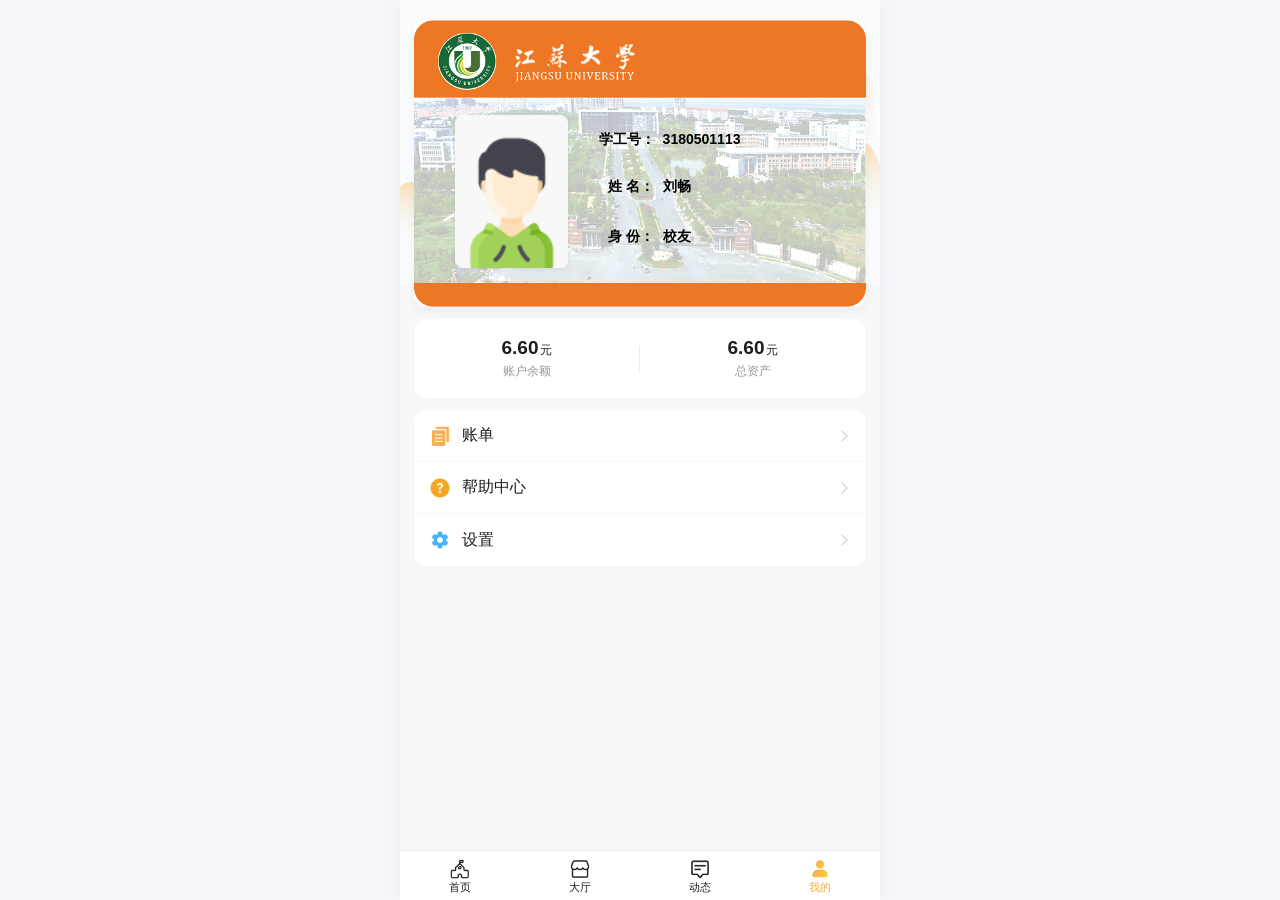
<file: index.html>
<!DOCTYPE html>
<html lang="zh-CN">
<head>
    <meta charset="UTF-8">
    <meta name="viewport" content="width=device-width, initial-scale=1.0, maximum-scale=1.0, user-scalable=no, viewport-fit=cover">
    <title>我的</title>
    <style>
        :root {
            --primary-color: #feaa33; /* Theme active color */
            --bg-color: #f7f8fa;
            --text-color: #1d1d1d;
            --text-secondary: #646566;
            --text-muted: #969799;
            --border-color: #ebedf0;
        }

        * {
            box-sizing: border-box;
            margin: 0;
            padding: 0;
            -webkit-tap-highlight-color: transparent;
        }

        body {
            margin: 0;
            padding: 0;
            font-family: -apple-system, BlinkMacSystemFont, "SF Pro Text", "Helvetica Neue", Helvetica, Arial, "PingFang SC", "miui", "Hiragino Sans GB", "Microsoft YaHei", sans-serif;
            color: var(--text-color);
            background-color: #f4f6fa;
            display: flex;
            justify-content: center;
            min-height: 100vh;
        }

        /* Native Scrolling Mobile Web Page Container */
        .app-container {
            width: 100%;
            max-width: 480px;
            min-height: 100vh;
            background-color: var(--bg-color);
            background-image: url("user_bg.png");
            background-repeat: no-repeat;
            background-position: 0px 0px;
            background-size: 100% auto;
            position: relative;
            display: flex;
            flex-direction: column;
            box-shadow: 0 0 16px rgba(0, 0, 0, 0.04);
            /* Leave space at the bottom so the last menu item can be fully scrolled up above the fixed tabbar */
            padding-bottom: calc(50px + env(safe-area-inset-bottom) + 16px);
        }

        /* Card Section */
        .card-section {
            padding: 0 14px;
            margin-top: 20px;
        }

        .card-wrapper {
            position: relative;
            width: 100%;
            border-radius: 12px;
            overflow: hidden;
            box-shadow: 0 4px 14px rgba(0, 0, 0, 0.05);
        }

        .card-bg {
            width: 100%;
            height: auto;
            display: block;
        }

        .card-avatar {
            position: absolute;
            top: 33.07%;
            left: 9%;
            width: 25%;
            height: auto;
            border-radius: 4px;
            box-shadow: 0 1px 4px rgba(0, 0, 0, 0.06);
            object-fit: cover;
        }

        .card-label {
            position: absolute;
            font-size: 14px;
            font-weight: 600;
            color: #000000;
            white-space: nowrap;
            pointer-events: none;
        }

        .card-value {
            position: absolute;
            font-size: 14px;
            font-weight: 600;
            color: #000000;
            white-space: nowrap;
            pointer-events: none;
        }

        .label-id { top: 38.58%; left: 41%; }
        .value-id { top: 38.58%; left: 55%; }

        .label-name { top: 55.12%; left: 43%; }
        .value-name { top: 55.12%; left: 55%; }

        .label-role { top: 72.44%; left: 43%; }
        .value-role { top: 72.44%; left: 55%; }

        /* Balance Grid (6.60 block) */
        .balance-section {
            padding: 0 14px;
            margin-top: 12px;
        }

        .balance-card {
            background-color: #ffffff;
            border-radius: 12px;
            display: flex;
            padding: 18px 0;
            box-shadow: 0 1px 4px rgba(0, 0, 0, 0.02);
        }

        .balance-item {
            flex: 1;
            text-align: center;
            display: flex;
            flex-direction: column;
            justify-content: center;
            position: relative;
        }

        /* Divider between balances */
        .balance-item:first-child::after {
            content: "";
            position: absolute;
            right: 0;
            top: 20%;
            height: 60%;
            width: 1px;
            background-color: #ebedf0;
        }

        .balance-value-row {
            display: flex;
            align-items: baseline;
            justify-content: center;
            margin-bottom: 4px;
        }

        .balance-num {
            font-size: 19px;
            font-weight: bold;
            font-family: -apple-system, BlinkMacSystemFont, "SF Pro Text", Arial, sans-serif;
            color: var(--text-color);
        }

        .balance-unit {
            font-size: 12px;
            color: var(--text-color);
            margin-left: 2px;
        }

        .balance-label {
            font-size: 12px;
            color: var(--text-muted);
        }

        /* Menu Rows (Cell Group) */
        .menu-section {
            padding: 0 14px;
            margin-top: 12px;
        }

        .menu-group {
            background-color: #ffffff;
            border-radius: 12px;
            overflow: hidden;
            box-shadow: 0 1px 4px rgba(0, 0, 0, 0.02);
            display: flex;
            flex-direction: column;
        }

        .menu-item {
            display: flex;
            align-items: center;
            justify-content: space-between;
            height: 52px;
            padding: 0 16px;
            border-bottom: 0.5px solid #f7f8fa;
            text-decoration: none;
            color: var(--text-color);
            background-color: #ffffff;
            transition: background-color 0.15s ease;
        }

        .menu-item:last-child {
            border-bottom: none;
        }

        .menu-item:active {
            background-color: #f2f3f5;
        }

        .menu-left {
            display: flex;
            align-items: center;
            gap: 12px;
        }

        .menu-icon {
            width: 20px;
            height: 20px;
            object-fit: contain;
            display: block;
        }

        .menu-title {
            font-size: 15.5px;
            font-weight: normal;
            color: var(--text-color);
        }

        .menu-arrow {
            width: 8px;
            height: 8px;
            border-top: 1.5px solid #c8c9cc;
            border-right: 1.5px solid #c8c9cc;
            transform: rotate(45deg);
            margin-right: 4px;
        }

        /* Footer TabBar - Fixed at the very bottom of the screen viewport */
        .tabbar {
            position: fixed;
            bottom: 0;
            left: 50%;
            transform: translateX(-50%);
            width: 100%;
            max-width: 480px;
            height: 50px;
            background-color: #ffffff;
            border-top: 1px solid #ebedf0;
            display: flex;
            z-index: 1000;
            box-shadow: 0 -2px 10px rgba(0, 0, 0, 0.02);
            padding-bottom: env(safe-area-inset-bottom);
        }

        .tabbar-item {
            flex: 1;
            display: flex;
            flex-direction: column;
            align-items: center;
            justify-content: center;
            text-decoration: none;
            color: #1d1d1d;
            font-size: 11px;
            outline: none;
        }

        .tabbar-icon {
            width: 22px;
            height: 22px;
            object-fit: contain;
            margin-bottom: 2px;
            display: block;
        }

        .tabbar-text {
            line-height: 1;
            font-size: 11px;
            color: #1d1d1d;
        }

        /* Active Tab style (warning color in theme is rgb(254, 170, 51)) */
        .tabbar-item.active .tabbar-text {
            color: rgb(254, 170, 51);
        }

        .welcome-overlay {
            position: fixed;
            inset: 0;
            z-index: 1200;
            display: grid;
            place-items: center;
            padding: 24px;
            background: rgba(28, 33, 47, 0.34);
            backdrop-filter: blur(3px);
            opacity: 0;
            transition: opacity 180ms ease;
        }

        .welcome-overlay[hidden] { display: none; }
        .welcome-overlay.is-visible { opacity: 1; }

        .welcome-dialog {
            position: relative;
            width: min(78vw, 300px);
            min-height: 272px;
            padding: 38px 26px 26px;
            border-radius: 26px;
            overflow: hidden;
            color: #61350b;
            text-align: center;
            background: linear-gradient(145deg, #fff8df 0%, #ffe4a8 100%);
            box-shadow: 0 18px 45px rgba(72, 42, 7, 0.28);
            transform: translateY(12px) scale(0.92) rotate(-2deg);
            transition: transform 230ms cubic-bezier(.2, .85, .3, 1.2);
        }

        .welcome-overlay.is-visible .welcome-dialog { transform: translateY(0) scale(1) rotate(0); }

        .welcome-dialog::before,
        .welcome-dialog::after {
            position: absolute;
            border-radius: 50%;
            content: '';
            pointer-events: none;
        }

        .welcome-dialog::before {
            width: 150px;
            height: 150px;
            top: -82px;
            right: -72px;
            background: rgba(255, 255, 255, 0.48);
        }

        .welcome-dialog::after {
            width: 78px;
            height: 78px;
            bottom: -42px;
            left: -20px;
            background: rgba(253, 170, 51, 0.24);
        }

        .welcome-close {
            position: absolute;
            top: 12px;
            right: 13px;
            z-index: 1;
            width: 32px;
            height: 32px;
            border: 0;
            border-radius: 50%;
            color: #8c5d1f;
            font-size: 22px;
            line-height: 1;
            background: rgba(255, 255, 255, 0.58);
            cursor: pointer;
        }

        .welcome-emoji {
            display: block;
            width: 208px;
            height: 164px;
            margin: 0 auto 12px;
            object-fit: contain;
            filter: drop-shadow(0 6px 4px rgba(151, 91, 7, 0.16));
        }

        .welcome-message {
            position: relative;
            z-index: 1;
            margin: 0;
            font-size: 24px;
            font-weight: 800;
            letter-spacing: 0.02em;
            line-height: 1.4;
        }

        .welcome-hint {
            position: relative;
            z-index: 1;
            margin: 8px 0 0;
            color: #9b6a29;
            font-size: 13px;
        }

        @media (prefers-reduced-motion: reduce) {
            .welcome-overlay,
            .welcome-dialog { transition: none; }
        }
    </style>
</head>
<body>

    <div class="app-container">
        <!-- 1. Campus Card -->
        <section class="card-section">
            <div class="card-wrapper">
                <img class="card-bg" src="card_bg.png" alt="Card Background">
                <img class="card-avatar" src="avatar.png" alt="Avatar">
                
                <span class="card-label label-id">学工号：</span>
                <span class="card-value value-id">3180501113</span>
                
                <span class="card-label label-name">姓 名：</span>
                <span class="card-value value-name">刘畅</span>
                
                <span class="card-label label-role">身 份：</span>
                <span class="card-value value-role">校友</span>
            </div>
        </section>

        <!-- 2. Balance Block -->
        <section class="balance-section">
            <div class="balance-card">
                <div class="balance-item">
                    <div class="balance-value-row">
                        <span class="balance-num">6.60</span>
                        <span class="balance-unit">元</span>
                    </div>
                    <span class="balance-label">账户余额</span>
                </div>
                <div class="balance-item">
                    <div class="balance-value-row">
                        <span class="balance-num">6.60</span>
                        <span class="balance-unit">元</span>
                    </div>
                    <span class="balance-label">总资产</span>
                </div>
            </div>
        </section>

        <!-- 3. Navigation List (Cell Group) -->
        <section class="menu-section">
            <div class="menu-group">
                <a href="#" class="menu-item">
                    <div class="menu-left">
                        <img class="menu-icon" src="bill.png" alt="账单 Icon">
                        <span class="menu-title">账单</span>
                    </div>
                    <div class="menu-arrow"></div>
                </a>
                
                <a href="#" class="menu-item">
                    <div class="menu-left">
                        <img class="menu-icon" src="help-center.png" alt="帮助中心 Icon">
                        <span class="menu-title">帮助中心</span>
                    </div>
                    <div class="menu-arrow"></div>
                </a>
                
                <a href="#" class="menu-item">
                    <div class="menu-left">
                        <!-- Premium Inline SVG Setting Gear icon (sky blue color) -->
                        <svg class="menu-icon" viewBox="0 0 24 24" fill="none" xmlns="http://www.w3.org/2000/svg">
                            <path d="M19.43 12.98C19.47 12.66 19.5 12.34 19.5 12C19.5 11.66 19.47 11.34 19.43 11.02L21.54 9.37C21.73 9.22 21.78 8.95 21.66 8.73L19.66 5.27C19.54 5.05 19.27 4.97 19.05 5.05L16.56 6.05C16.04 5.65 15.48 5.32 14.87 5.07L14.49 2.42C14.46 2.18 14.25 2 14 2H10C9.75 2 9.54 2.18 9.51 2.42L9.13 5.07C8.52 5.32 7.96 5.66 7.44 6.05L4.95 5.05C4.73 4.96 4.46 5.05 4.34 5.27L2.34 8.73C2.21 8.95 2.27 9.22 2.46 9.37L4.57 11.02C4.53 11.34 4.5 11.67 4.5 12C4.5 12.33 4.53 12.66 4.57 12.98L2.46 14.63C2.27 14.78 2.22 15.05 2.34 15.27L4.34 18.73C4.46 18.95 4.73 19.03 4.95 18.95L7.44 17.95C7.96 18.35 8.52 18.68 9.13 18.93L9.51 21.58C9.54 21.82 9.75 22 10 22H14C14.25 22 14.46 21.82 14.49 21.58L14.87 18.93C15.48 18.68 16.04 18.34 16.56 17.95L19.05 18.95C19.27 19.04 19.54 18.95 19.66 18.73L21.66 15.27C21.78 15.05 21.73 14.78 21.54 14.63L19.43 12.98ZM12 15.5C10.07 15.5 8.5 13.93 8.5 12C8.5 10.07 10.07 8.5 12 8.5C13.93 8.5 15.5 10.07 15.5 12C15.5 13.93 13.93 15.5 12 15.5Z" fill="#43b2fd"/>
                        </svg>
                        <span class="menu-title">设置</span>
                    </div>
                    <div class="menu-arrow"></div>
                </a>
            </div>
        </section>

        <!-- 4. Fixed Tabbar navigation -->
        <nav class="tabbar">
            <a href="#" class="tabbar-item">
                <img class="tabbar-icon" src="shouyeUser.png" alt="首页 Icon">
                <span class="tabbar-text">首页</span>
            </a>
            <a href="#" class="tabbar-item">
                <img class="tabbar-icon" src="dating.png" alt="大厅 Icon">
                <span class="tabbar-text">大厅</span>
            </a>
            <a href="#" class="tabbar-item">
                <img class="tabbar-icon" src="dongtai.png" alt="动态 Icon">
                <span class="tabbar-text">动态</span>
            </a>
            <a href="#" class="tabbar-item active">
                <img class="tabbar-icon" src="wode.png" alt="我的 Icon">
                <span class="tabbar-text">我的</span>
            </a>
        </nav>
    </div>

    <div class="welcome-overlay" id="welcome-overlay" role="presentation" hidden>
        <section class="welcome-dialog" role="dialog" aria-modal="true" aria-labelledby="welcome-message">
            <button class="welcome-close" type="button" aria-label="关闭提示" data-close-welcome>&times;</button>
            <img class="welcome-emoji" src="img_v3_0214p_faa1dc5b-4fba-4bf1-a88d-88538e88b29g.jpg" alt="逮到你了的俏皮表情">
            <p class="welcome-message" id="welcome-message">又来偷偷踢球了？</p>
            <p class="welcome-hint">小心被我逮个正着～</p>
        </section>
    </div>

    <script src="tracking-config.js"></script>
    <script>
        (function() {
            try {
                var params = new URLSearchParams(window.location.search);
                var name = params.get('name');
                if (name) {
                    name = name.trim();
                    if (name) {
                        var el = document.querySelector('.value-name');
                        if (el) el.textContent = name;
                        recordNameVisit(name);
                    }
                }
            } catch (e) {}

            function getVisitorId() {
                var storageKey = 'xiaoyouka:visitor-id';
                var visitorId = null;
                try {
                    visitorId = localStorage.getItem(storageKey);
                } catch (e) {}

                if (!visitorId || !/^[0-9a-f]{8}-[0-9a-f]{4}-[1-5][0-9a-f]{3}-[89ab][0-9a-f]{3}-[0-9a-f]{12}$/i.test(visitorId)) {
                    if (typeof crypto !== 'undefined' && typeof crypto.randomUUID === 'function') {
                        try {
                            visitorId = crypto.randomUUID();
                        } catch (e) {}
                    }
                    if (!visitorId) {
                        visitorId = 'xxxxxxxx-xxxx-4xxx-yxxx-xxxxxxxxxxxx'.replace(/[xy]/g, function(c) {
                            var r = Math.random() * 16 | 0, v = c === 'x' ? r : (r & 0x3 | 0x8);
                            return v.toString(16);
                        });
                    }
                    try {
                        localStorage.setItem(storageKey, visitorId);
                    } catch (e) {}
                }
                return visitorId;
            }

            function recordNameVisit(inputName) {
                try {
                    var endpoint = window.VISIT_TRACKING_ENDPOINT;
                    if (!endpoint || endpoint.indexOf('YOUR_PROJECT_REF') !== -1 || !inputName) return;

                    var storageKey = 'xiaoyouka:name-visit:' + encodeURIComponent(inputName);
                    var now = Date.now();
                    var lastVisit = 0;
                    try {
                        lastVisit = Number(localStorage.getItem(storageKey) || 0);
                    } catch (e) {}

                    if (now - lastVisit < 30 * 60 * 1000) return;

                    fetch(endpoint, {
                        method: 'POST',
                        mode: 'cors',
                        keepalive: true,
                        headers: { 'Content-Type': 'application/json' },
                        body: JSON.stringify({
                            name: inputName,
                            visitorId: getVisitorId(),
                            pagePath: window.location.pathname || '/'
                        })
                    }).then(function(response) {
                        if (response.ok) {
                            try {
                                localStorage.setItem(storageKey, String(now));
                            } catch (e) {}
                        }
                    }).catch(function() {
                        // Logging is intentionally non-blocking and never affects the page.
                    });
                } catch (e) {
                    // Logging failure must never block page rendering
                }
            }

            var welcomeOverlay = document.getElementById('welcome-overlay');
            var welcomeClose = document.querySelector('[data-close-welcome]');

            function isWelcomeTime() {
                var parts = new Intl.DateTimeFormat('en-GB', {
                    timeZone: 'Asia/Shanghai',
                    hour: '2-digit',
                    minute: '2-digit',
                    hourCycle: 'h23'
                }).formatToParts(new Date());
                var hour = Number(parts.filter(function(part) { return part.type === 'hour'; })[0].value);
                var minute = Number(parts.filter(function(part) { return part.type === 'minute'; })[0].value);
                var totalMinutes = hour * 60 + minute;
                return totalMinutes >= 17 * 60 && totalMinutes < 19 * 60 + 30;
            }

            function closeWelcomeDialog() {
                if (!welcomeOverlay) return;
                welcomeOverlay.classList.remove('is-visible');
                window.setTimeout(function() {
                    welcomeOverlay.hidden = true;
                }, 180);
            }

            if (welcomeOverlay && isWelcomeTime()) {
                welcomeOverlay.hidden = false;
                window.requestAnimationFrame(function() {
                    welcomeOverlay.classList.add('is-visible');
                    if (welcomeClose) welcomeClose.focus();
                });

                if (welcomeClose) welcomeClose.addEventListener('click', closeWelcomeDialog);
                welcomeOverlay.addEventListener('click', function(event) {
                    if (event.target === welcomeOverlay) closeWelcomeDialog();
                });
                document.addEventListener('keydown', function(event) {
                    if (event.key === 'Escape' && !welcomeOverlay.hidden) closeWelcomeDialog();
                });
            }
        })();
    </script>

</body>
</html>
</file>
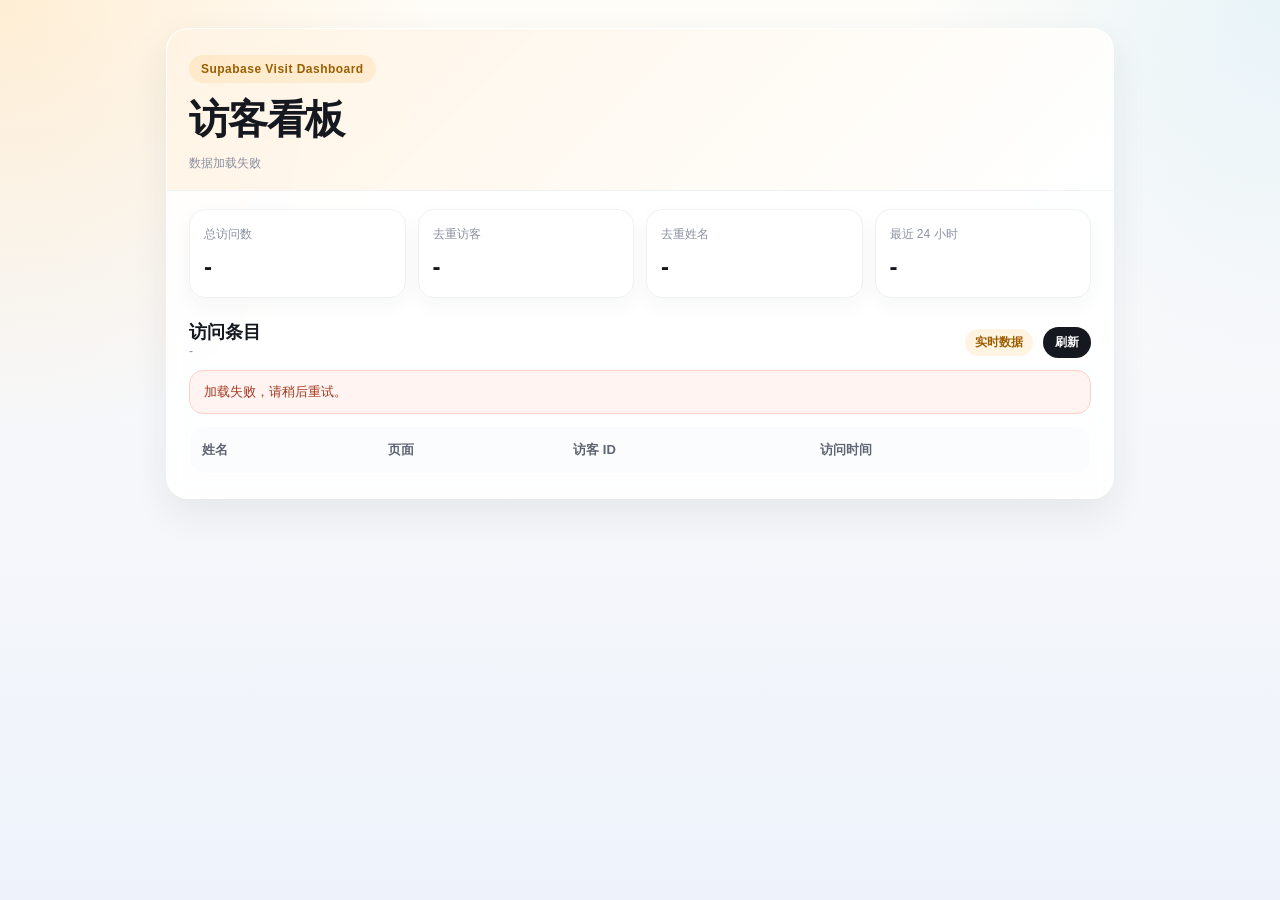
<file: dashboard.html>
<!DOCTYPE html>
<html lang="zh-CN">
<head>
    <meta charset="UTF-8">
    <meta name="viewport" content="width=device-width, initial-scale=1.0, maximum-scale=1.0, user-scalable=no, viewport-fit=cover">
    <title>Visit Dashboard</title>
    <style>
        :root {
            --bg: #f7f8fa;
            --text: #16181f;
            --muted: #6c7280;
            --border: #e7eaf0;
            --accent: #feaa33;
            --accent-soft: rgba(254, 170, 51, 0.14);
        }

        * { box-sizing: border-box; }

        body {
            margin: 0;
            font-family: -apple-system, BlinkMacSystemFont, "SF Pro Text", "Helvetica Neue", Helvetica, Arial, "PingFang SC", "Microsoft YaHei", sans-serif;
            color: var(--text);
            background:
                radial-gradient(circle at top left, rgba(254, 170, 51, 0.18), transparent 28%),
                radial-gradient(circle at top right, rgba(67, 178, 253, 0.12), transparent 24%),
                linear-gradient(180deg, #fffdf8 0%, #f7f8fa 42%, #eef3fb 100%);
            min-height: 100vh;
        }

        .shell {
            max-width: 980px;
            margin: 0 auto;
            padding: 28px 16px 40px;
        }

        .card {
            border: 1px solid rgba(255, 255, 255, 0.78);
            border-radius: 22px;
            overflow: hidden;
            background: rgba(255, 255, 255, 0.88);
            box-shadow: 0 14px 36px rgba(36, 41, 54, 0.08);
            backdrop-filter: blur(10px);
        }

        .hero {
            padding: 26px 22px 18px;
            border-bottom: 1px solid #eef0f4;
            background: linear-gradient(135deg, rgba(254, 170, 51, 0.12), rgba(255, 255, 255, 0));
        }

        .kicker {
            display: inline-flex;
            align-items: center;
            padding: 7px 12px;
            border-radius: 999px;
            background: var(--accent-soft);
            color: #9c5f00;
            font-size: 12px;
            font-weight: 700;
            letter-spacing: 0.04em;
        }

        h1 {
            margin: 14px 0 0;
            font-size: clamp(28px, 4vw, 40px);
            line-height: 1.1;
            letter-spacing: -0.03em;
        }


        .meta {
            margin-top: 14px;
            color: #8a90a0;
            font-size: 12px;
        }

        .stats {
            display: grid;
            grid-template-columns: repeat(4, minmax(0, 1fr));
            gap: 12px;
            padding: 18px 22px 4px;
        }

        .stat {
            padding: 16px 14px;
            border-radius: 16px;
            background: #fff;
            border: 1px solid #eef0f4;
            box-shadow: 0 8px 22px rgba(34, 41, 55, 0.04);
        }

        .label {
            display: block;
            margin-bottom: 10px;
            color: #8a90a0;
            font-size: 12px;
        }

        .value {
            font-size: 24px;
            font-weight: 800;
            letter-spacing: -0.03em;
        }

        .section {
            padding: 18px 22px 24px;
        }

        .head {
            display: flex;
            justify-content: space-between;
            align-items: end;
            gap: 12px;
            margin-bottom: 12px;
        }

        .title {
            font-size: 18px;
            font-weight: 800;
        }

        .count {
            color: #8a90a0;
            font-size: 12px;
        }

        .pill {
            display: inline-flex;
            align-items: center;
            padding: 5px 10px;
            border-radius: 999px;
            background: var(--accent-soft);
            color: #9c5f00;
            font-weight: 700;
            font-size: 12px;
        }

        .actions {
            display: flex;
            align-items: center;
            gap: 10px;
        }

        .refresh {
            appearance: none;
            border: 0;
            border-radius: 999px;
            padding: 7px 12px;
            background: #16181f;
            color: #fff;
            cursor: pointer;
            font: inherit;
            font-size: 12px;
            font-weight: 700;
        }

        .refresh:disabled {
            cursor: wait;
            opacity: 0.55;
        }

        .table {
            width: 100%;
            border-collapse: collapse;
            border-radius: 16px;
            overflow: hidden;
            background: #fff;
            border: 1px solid #eef0f4;
        }

        .table th,
        .table td {
            padding: 14px 12px;
            border-bottom: 1px solid #f2f3f5;
            text-align: left;
            vertical-align: top;
            font-size: 13px;
        }

        .table th {
            color: #5f6573;
            font-weight: 700;
            background: #fbfcfe;
        }

        .table tr:last-child td {
            border-bottom: none;
        }

        .empty {
            padding: 24px;
            border-radius: 16px;
            background: #fff;
            border: 1px dashed #dfe3ea;
            color: #8a90a0;
            font-size: 14px;
        }

        .error {
            margin-bottom: 12px;
            padding: 12px 14px;
            border: 1px solid #ffd2c8;
            border-radius: 14px;
            background: #fff4f1;
            color: #a63820;
            font-size: 13px;
        }

        code {
            font-family: ui-monospace, SFMono-Regular, Menlo, Consolas, monospace;
            font-size: 12px;
        }

        @media (max-width: 720px) {
            .stats { grid-template-columns: repeat(2, minmax(0, 1fr)); }
            .head { align-items: flex-start; flex-direction: column; }
            .table th:nth-child(3),
            .table td:nth-child(3) { display: none; }
        }
    </style>
</head>
<body>
    <main class="shell">
        <section class="card">
            <header class="hero">
                <div class="kicker">Supabase Visit Dashboard</div>
                <h1>访客看板</h1>
                <div class="meta" id="meta">加载中...</div>
            </header>

            <section class="stats" aria-label="统计概览">
                <div class="stat"><span class="label">总访问数</span><div class="value" id="total">-</div></div>
                <div class="stat"><span class="label">去重访客</span><div class="value" id="visitors">-</div></div>
                <div class="stat"><span class="label">去重姓名</span><div class="value" id="names">-</div></div>
                <div class="stat"><span class="label">最近 24 小时</span><div class="value" id="last24">-</div></div>
            </section>

            <section class="section">
                <div class="head">
                    <div>
                        <div class="title">访问条目</div>
                        <div class="count" id="count">-</div>
                    </div>
                    <div class="actions">
                        <div class="pill">实时数据</div>
                        <button class="refresh" id="refresh" type="button">刷新</button>
                    </div>
                </div>
                <div id="error" class="error" role="alert" hidden></div>
                <div id="empty" class="empty" hidden>暂无访问记录。</div>
                <table class="table" id="table" aria-label="访问记录表">
                    <thead>
                        <tr>
                            <th>姓名</th>
                            <th>页面</th>
                            <th>访客 ID</th>
                            <th>访问时间</th>
                        </tr>
                    </thead>
                    <tbody id="tbody"></tbody>
                </table>
            </section>
        </section>
    </main>

    <script>
        (function () {
            var SUPABASE_URL = "https://bpippqhzpfmdcuwfswfr.supabase.co";
            var SUPABASE_PUBLISHABLE_KEY = "sb_publishable_Q2SQy1RS8vk5ek-rZJTCkA_qFcp1kl3";
            var PAGE_SIZE = 1000;
            var tbody = document.getElementById('tbody');
            var table = document.getElementById('table');
            var empty = document.getElementById('empty');
            var error = document.getElementById('error');
            var refresh = document.getElementById('refresh');

            refresh.addEventListener('click', loadVisits);
            loadVisits();

            async function loadVisits() {
                refresh.disabled = true;
                error.hidden = true;
                setText('meta', '正在从 Supabase 加载...');

                try {
                    var visits = await fetchAllVisits();
                    render(visits);
                } catch (loadError) {
                    console.error('Unable to load visits', loadError);
                    error.textContent = '加载失败，请稍后重试。';
                    error.hidden = false;
                    setText('meta', '数据加载失败');
                } finally {
                    refresh.disabled = false;
                }
            }

            async function fetchAllVisits() {
                var rows = [];
                var offset = 0;

                while (true) {
                    var query = new URLSearchParams({
                        select: 'name,page_path,visitor_id,visited_at',
                        order: 'visited_at.desc',
                        limit: String(PAGE_SIZE),
                        offset: String(offset)
                    });
                    var response = await fetch(SUPABASE_URL + '/rest/v1/name_visits?' + query, {
                        headers: { apikey: SUPABASE_PUBLISHABLE_KEY }
                    });

                    if (!response.ok) {
                        throw new Error('Supabase returned HTTP ' + response.status);
                    }

                    var page = await response.json();
                    rows = rows.concat(page);
                    if (page.length < PAGE_SIZE) break;
                    offset += PAGE_SIZE;
                }

                return rows;
            }

            function render(visits) {
                var visitors = new Set();
                var names = new Set();
                var cutoff = Date.now() - 24 * 60 * 60 * 1000;
                var visitsLast24h = 0;

                visits.forEach(function (row) {
                    visitors.add(row.visitor_id);
                    names.add(row.name);
                    if (parseShanghaiTime(row.visited_at).getTime() >= cutoff) visitsLast24h += 1;
                });

                setText('total', visits.length);
                setText('visitors', visitors.size);
                setText('names', names.size);
                setText('last24', visitsLast24h);
                setText('meta', '更新时间：' + formatTime(new Date()) + '（Asia/Shanghai）');
                setText('count', '共 ' + visits.length + ' 条记录');

                table.hidden = visits.length === 0;
                empty.hidden = visits.length !== 0;
                tbody.innerHTML = visits.map(function (row) {
                    return [
                        '<tr>',
                        '<td><strong>' + escapeHtml(row.name) + '</strong></td>',
                        '<td>' + escapeHtml(row.page_path) + '</td>',
                        '<td><code>' + escapeHtml(row.visitor_id) + '</code></td>',
                        '<td>' + escapeHtml(formatTime(parseShanghaiTime(row.visited_at))) + '</td>',
                        '</tr>'
                    ].join('');
                }).join('');
            }

            function parseShanghaiTime(value) {
                var normalized = String(value).trim().replace(' ', 'T');
                if (!/(Z|[+-]\\d{2}:?\\d{2})$/.test(normalized)) {
                    normalized = normalized.replace(/(\\.\\d{3})\\d+$/, '$1') + '+08:00';
                }
                return new Date(normalized);
            }

            function formatTime(value) {
                return new Intl.DateTimeFormat('zh-CN', {
                    timeZone: 'Asia/Shanghai',
                    year: 'numeric',
                    month: '2-digit',
                    day: '2-digit',
                    hour: '2-digit',
                    minute: '2-digit',
                    second: '2-digit',
                    hour12: false
                }).format(value);
            }

            function setText(id, value) {
                var el = document.getElementById(id);
                if (el) el.textContent = String(value);
            }

            function escapeHtml(value) {
                return String(value)
                    .replace(/&/g, '&amp;')
                    .replace(/</g, '&lt;')
                    .replace(/>/g, '&gt;')
                    .replace(/"/g, '&quot;')
                    .replace(/'/g, '&#39;');
            }
        })();
    </script>
</body>
</html>
</file>
